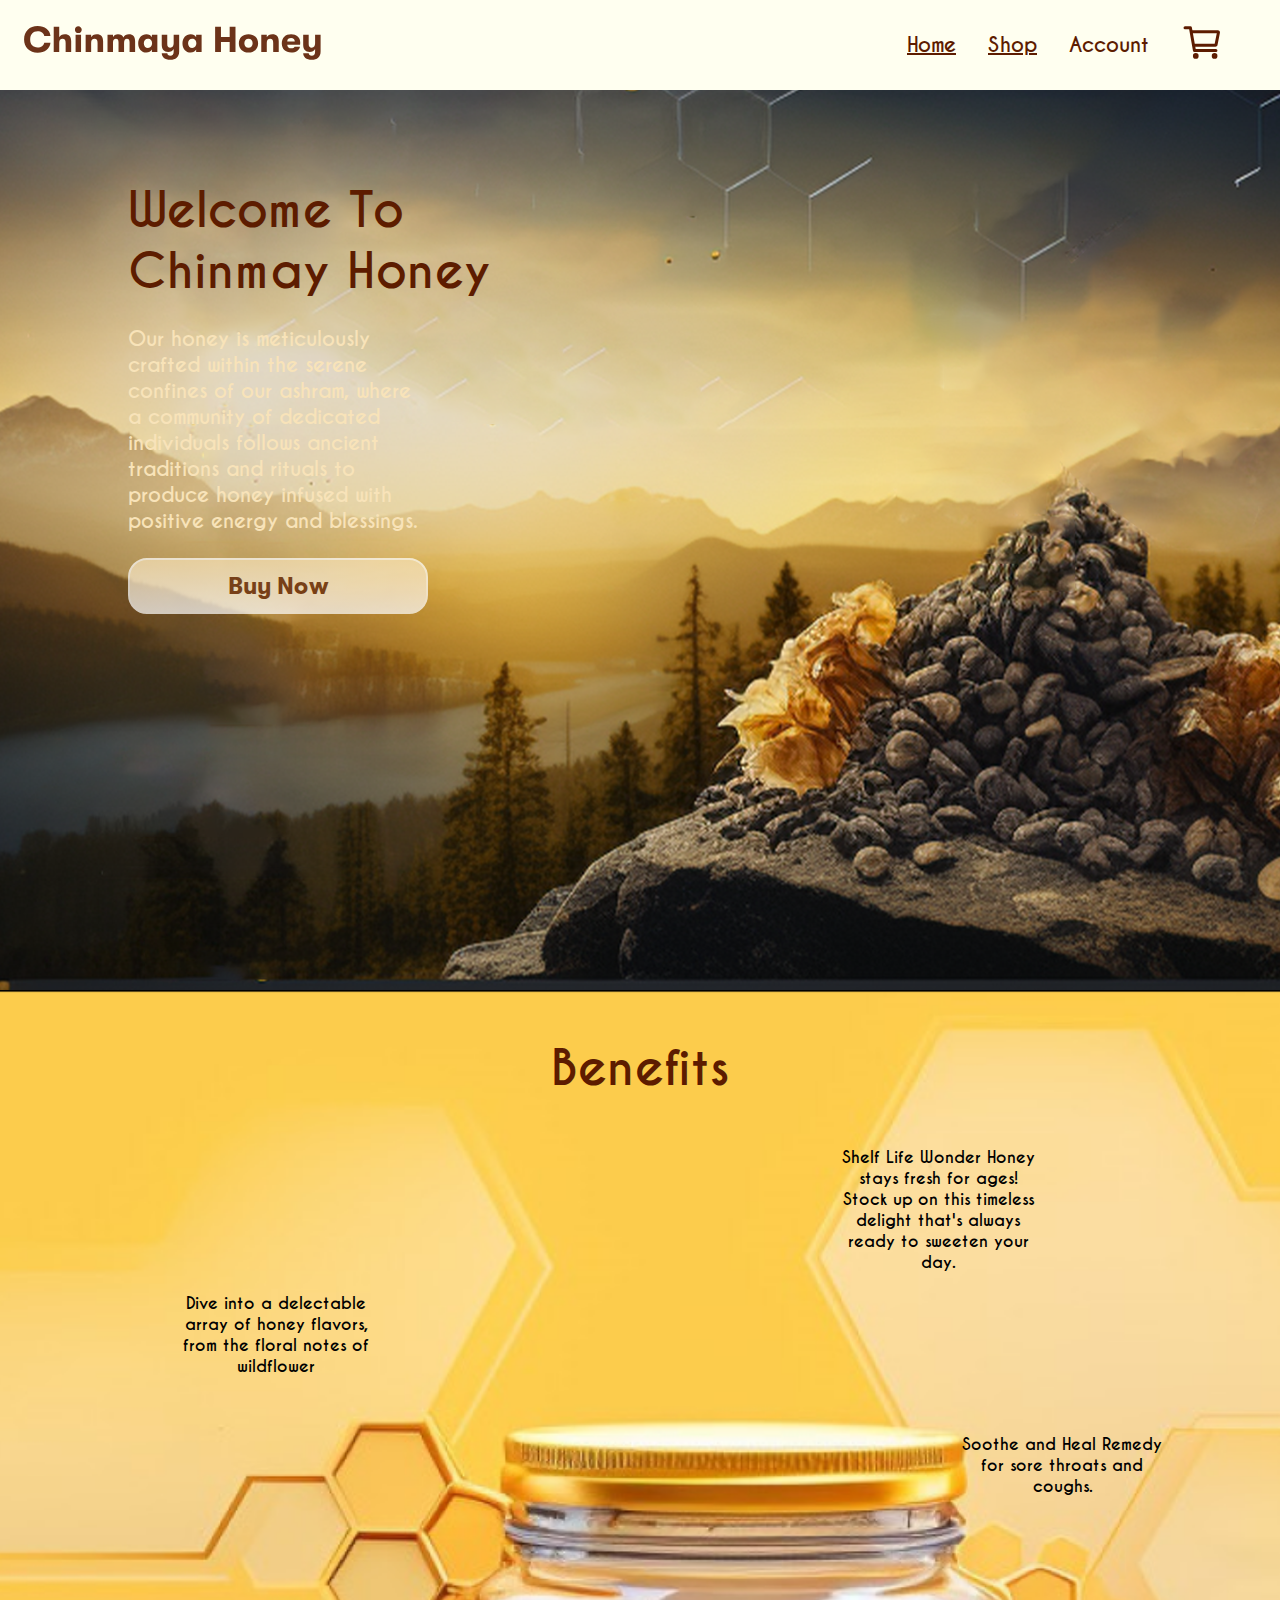
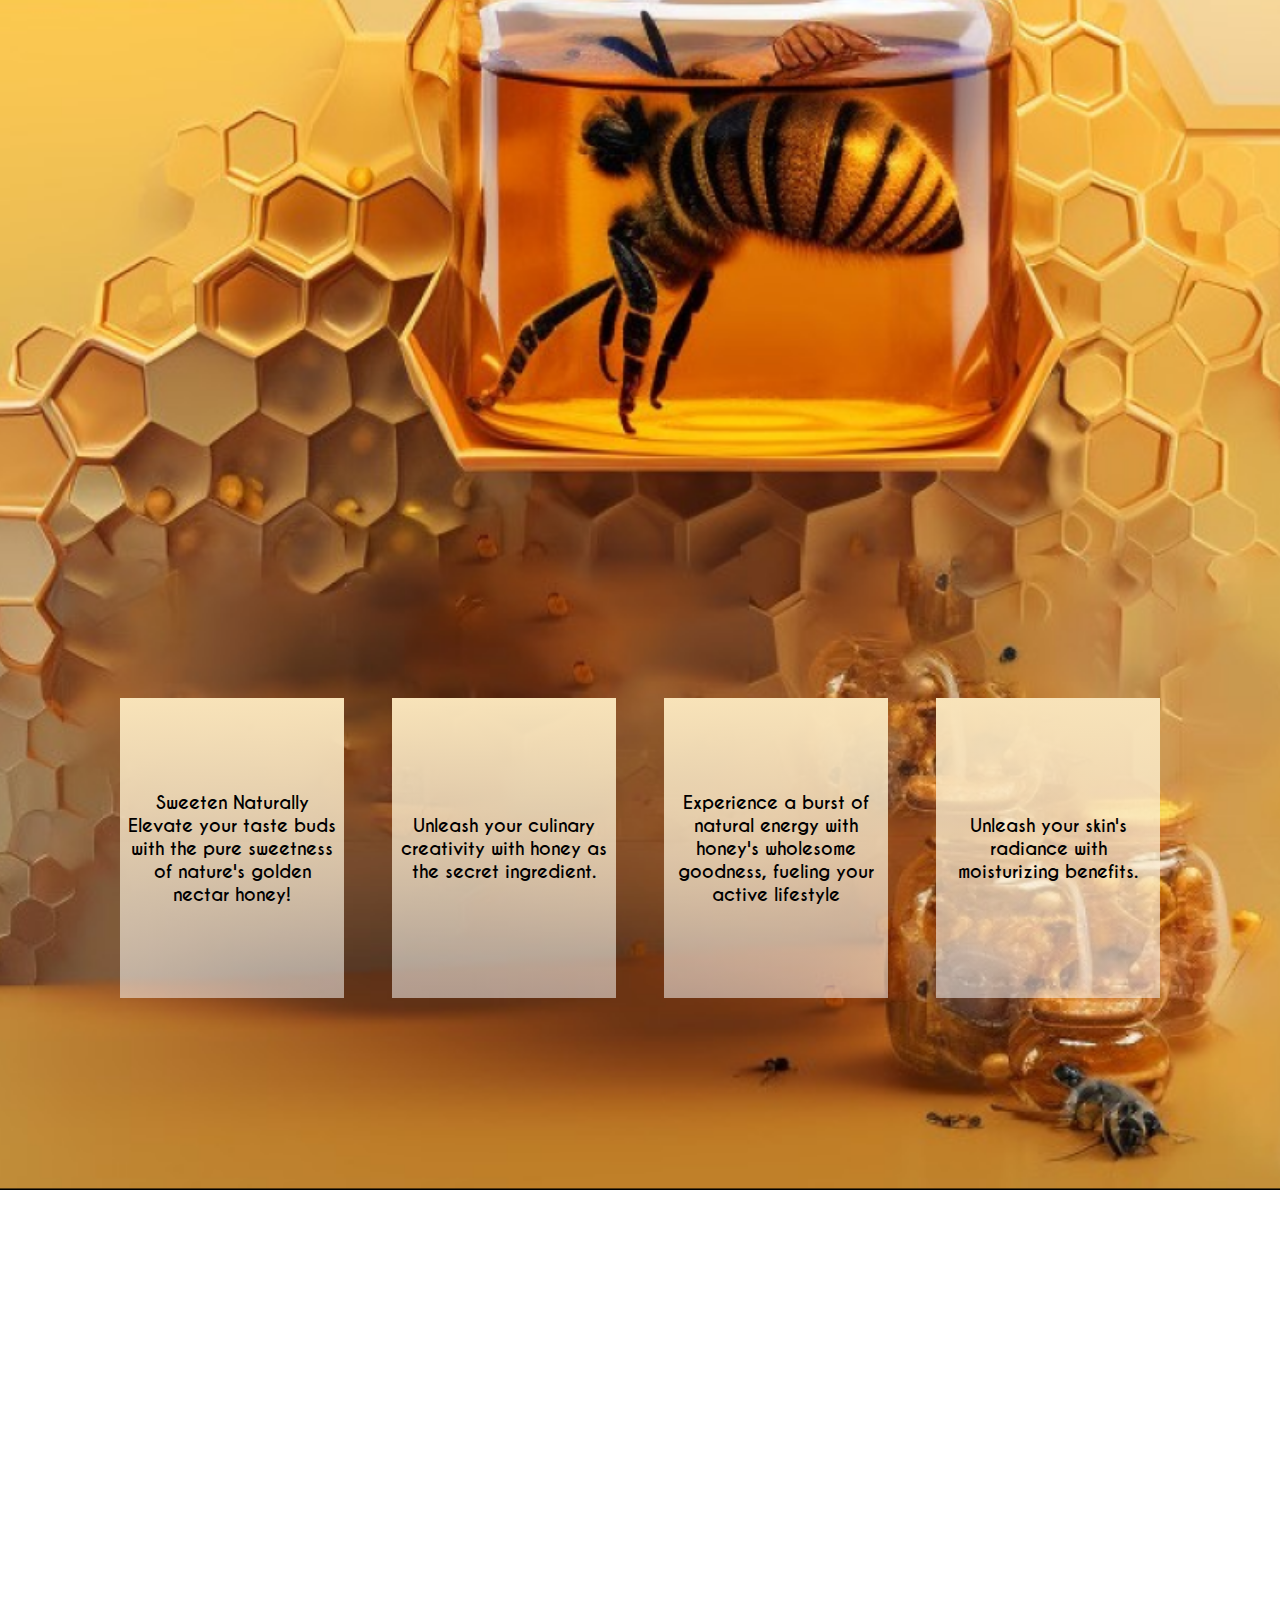
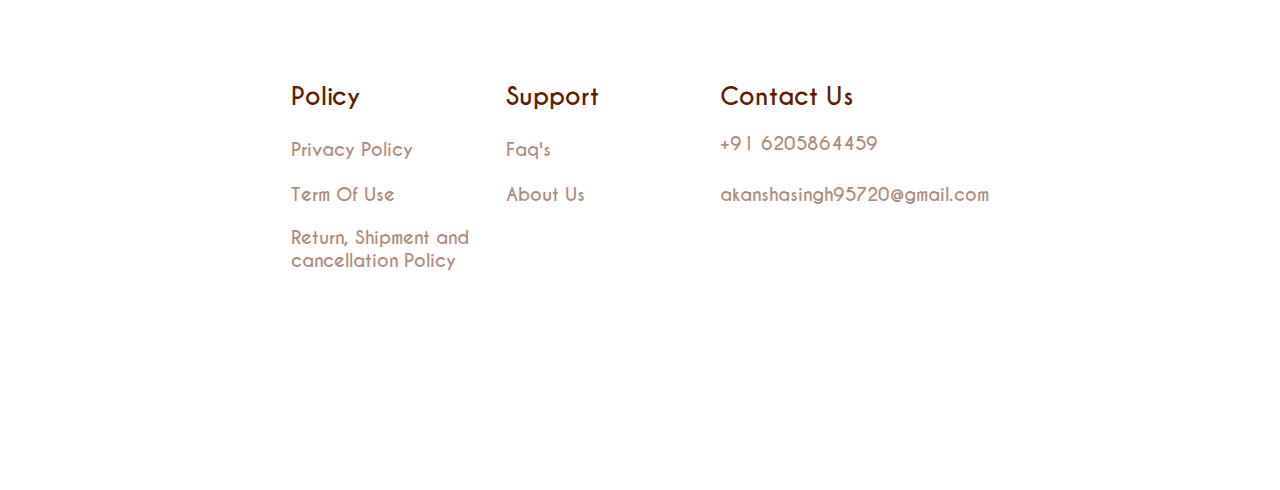
<file: index.html>
<!DOCTYPE html>
<html lang="en">

<head>
    <meta charset="UTF-8">
    <meta name="viewport" content="width=device-width, initial-scale=1.0">
    <title>Document</title>
    <style>
        @import url(style.css);
        @import url(cart.css);
    </style>
</head>

<body>
    <div id="scroll-wrapper">
        <nav>
            <div class="logo">
                <img src="/assets/Chinmaya Honey.svg" alt="">
            </div>
            <div class="nav-buttons">
                <a href="index.html">
                    <p>Home</p>
                </a>
                <a href="Sell.html">
                    <p>Shop</p>
                </a>
                <a>
                    <p>Account</p>
                </a>
                <a><button id="cart" onclick="toggleCart()" style="background: none;border: none;cursor: pointer;"><img
                            src="/assets/cart.svg" alt="">
                    </button></a>
                <div class="cart-dropdown">
                    <div id="cart-items" class="cart-items">
                        
                        <div class="cart-item">
                            <div><img class="cart-image" src="/assets/Jelly.svg" alt=""></div>
                            <div class="cart-item-details">
                                <div class="cart-item-text">
                                    <p>Quantity</p>
                                    <p>:</p><input type="number"
                                        style="width: 25%; margin-right: 2px;margin-left:2px;padding:4px;border: solid 1px grey; border-radius: 5px;"></input>
                                </div>
                                <div class="cart-item-text">
                                    <p>Total Price</p>
                                    <p>:</p>
                                    <p>9000</p>
                                </div>
                            </div>
                        </div>
                        <div class="cart-continue">
                            <button class="continue-button">
                                Continue Shopping
                            </button>
                        </div>
                    </div>
                </div>

        </nav>
        <div id="scroll-container">
            <section data-speed="clamp(1.3)" class="text">
                <p>Welcome To Chinmay Honey</p>
                <p>Our honey is meticulously crafted within the serene confines of our ashram, where a community of
                    dedicated individuals follows ancient traditions and rituals to produce honey infused with positive
                    energy and blessings.</p>
                <a href="/Sell.html">
                    <button class="buy-now">
                        Buy Now
                    </button>
                </a>
            </section>
            <section class="section-1">
                <!-- <div data-speed="clamp(1.5)" class="wrapper" ><img class="" src="/assets/Rectangle1.svg" alt=""></div> -->
                <!-- <div data-speed="clamp(1.9)" class="wrapper" ><img src="/assets/2.jpg" alt=""></div>
                <div data-speed="clamp(1.6)" class="wrapper" ><img src="/assets/3.jpg" alt=""></div> -->
            </section>
            <section class="section-2">
                <div data-speed="clamp(1.1)" class="section-2-heading">
                    <p>Benefits</p>
                </div>
                <div class="section-2-grid">
                    <div data-speed="clamp(1.2)">
                        <p>
                            Dive into a delectable array of honey flavors, from the floral notes of wildflower
                        </p>
                    </div>
                    <div data-speed="clamp(1.3)">
                        <p>
                            Shelf Life Wonder Honey stays fresh for ages! Stock up on this timeless delight that's
                            always ready to sweeten your day.
                        </p>
                    </div>
                    <div data-speed="clamp(1.1)">
                        <p>
                            Soothe and Heal Remedy for sore throats and coughs.
                        </p>
                    </div>
                </div>
                <div class="section-2-cards">
                    <div class="section-2-card card-1 ">Sweeten Naturally Elevate your taste buds with the pure
                        sweetness of nature's golden nectar honey!</div>
                    <div class="section-2-card card-2 ">Unleash your culinary creativity with honey as the secret
                        ingredient.</div>
                    <div class="section-2-card card-3 ">Experience a burst of natural energy with honey's wholesome
                        goodness, fueling your active lifestyle</div>
                    <div class="section-2-card card-4 ">Unleash your skin's radiance with moisturizing benefits.</div>
                </div>
            </section>
            <div class="div-block-12">
                <div>
                    <h1 class="heading-3">Chinmaya Honey</h1>
                </div>
                <div class="div-block-13"><span class="text-span-8">Our ashram is a sanctuary of spiritual practices and
                        well-being. The honey we offer carries the vibrations of tranquility, peace, and harmony that
                        are
                        cultivated within our sacred space.</span></div>
                <div class="div-block-14">
                    <div id="w-node-_53a0eb9a-1d7e-cc41-b119-a50b63f6d42f-cb487280"><span
                            class="text-span-9">Policy</span>
                    </div>
                    <div id="w-node-_05d200ae-5a1f-6a79-9cdf-099c2a37ab55-cb487280"><span
                            class="text-span-10">Support</span>
                    </div>
                    <div id="w-node-f8d77000-0e21-944b-d9cc-03a2b241e401-cb487280"><span class="text-span-11">Contact
                            Us</span>
                    </div>
                    <div id="w-node-_1182c591-e6d0-9484-917c-eceac894ad92-cb487280"><span class="text-span-12">Privacy
                            Policy</span></div>
                    <div id="w-node-_66bd8d54-e919-ff25-84dd-4d7c7ceadc17-cb487280"><span
                            class="text-span-13">Faq&#x27;s</span>
                    </div>
                    <div id="w-node-f87d9758-e863-ccc6-2c2e-e3e4b25e0c2a-cb487280" class="text-block-10">+91 6205864459
                    </div>
                    <div id="w-node-_398f3216-d80b-8092-624d-1aec2089add9-cb487280" class="text-block-9">Term Of Use
                    </div>
                    <div id="w-node-_0ff05200-33bf-6f49-5562-0903ccbe71e3-cb487280" class="text-block-9">About Us</div>
                    <div id="w-node-c9d5f708-1a7e-e3b4-f932-ca322503d53f-cb487280" class="text-block-9">
                        akanshasingh95720@gmail.com</div>
                    <div id="w-node-d644172d-5f08-1027-bd3a-7128a5bbc02e-cb487280" class="text-block-9">Return, Shipment
                        and
                        cancellation Policy</div>
                </div>
            </div>
        </div>
    </div>
    <script src="https://unpkg.co/gsap@3/dist/gsap.min.js"></script>
    <script src="https://assets.codepen.io/16327/ScrollTrigger.min.js?v=3.12"></script>
    <script src="https://assets.codepen.io/16327/ScrollSmoother.min.js?v=3.12"></script>
    <script src="cart.js"></script>
    <script src="script.js"></script>
</body>

</html>
</file>
